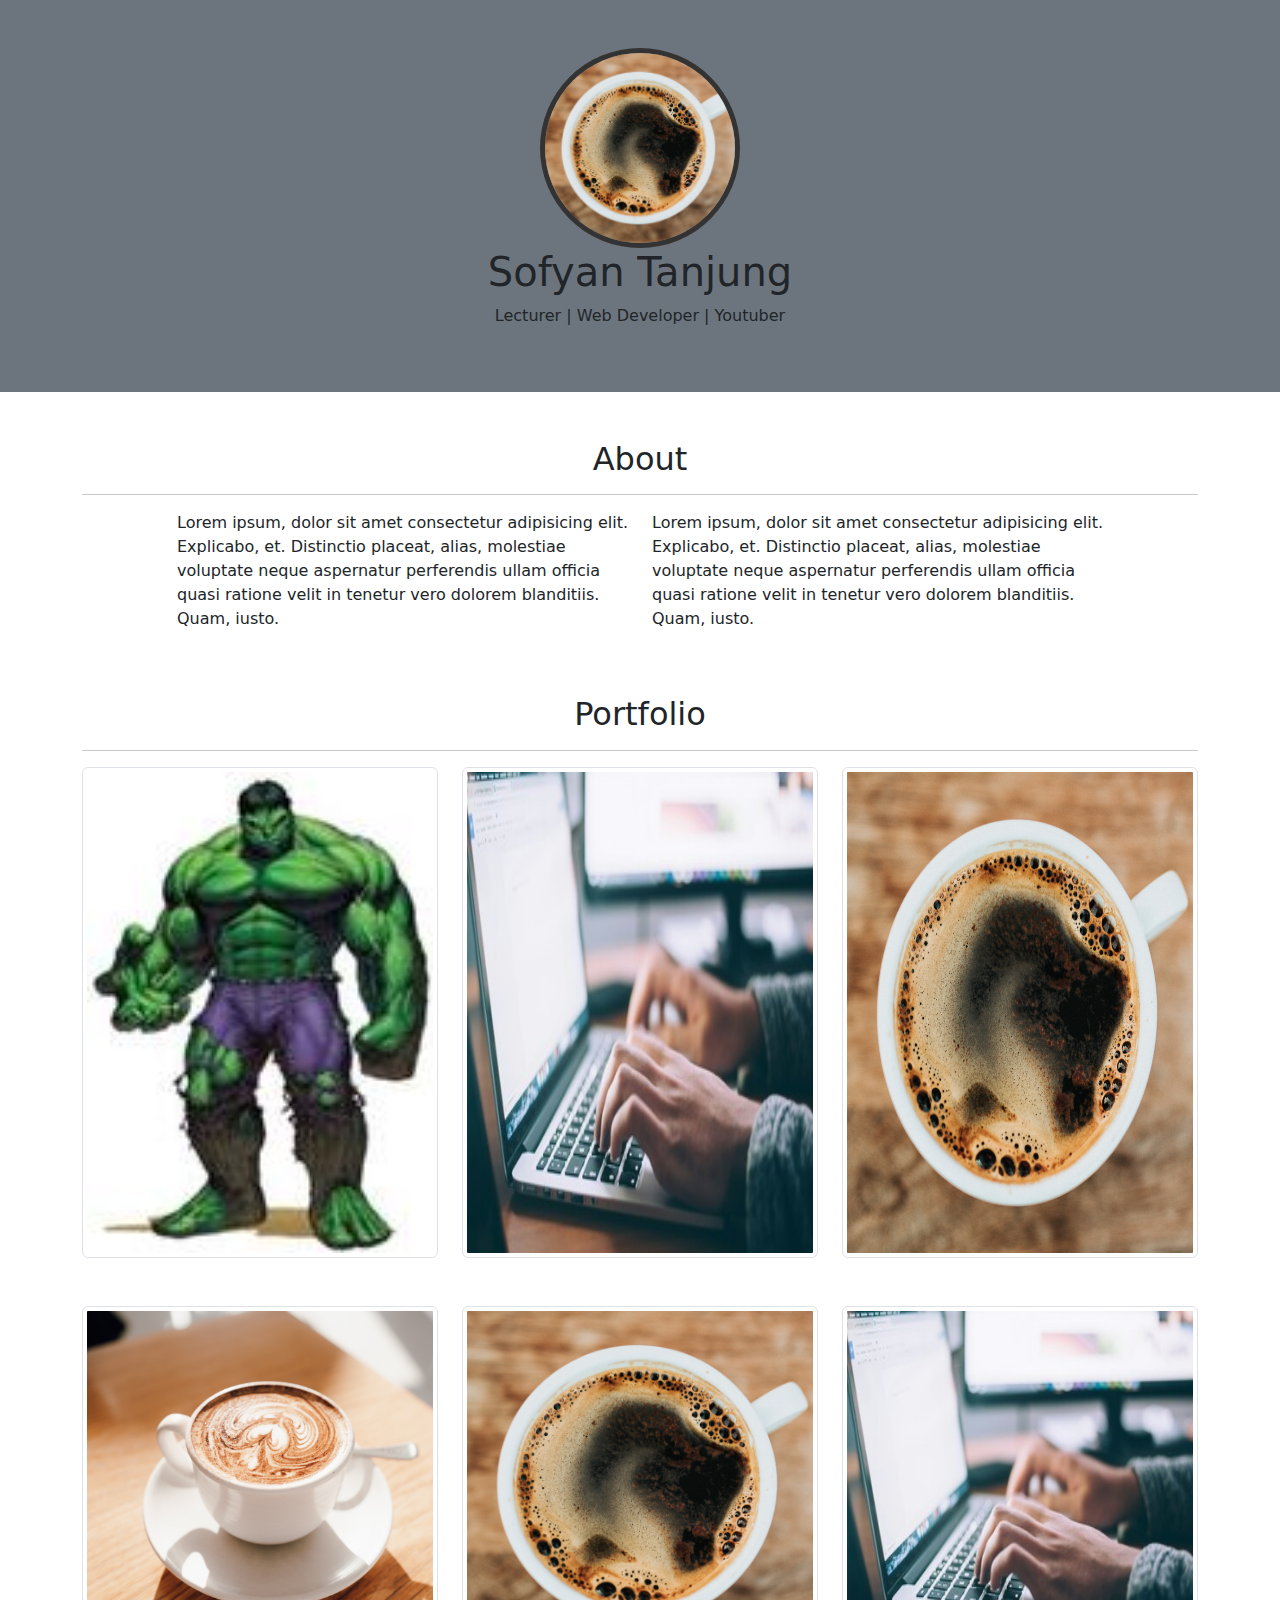
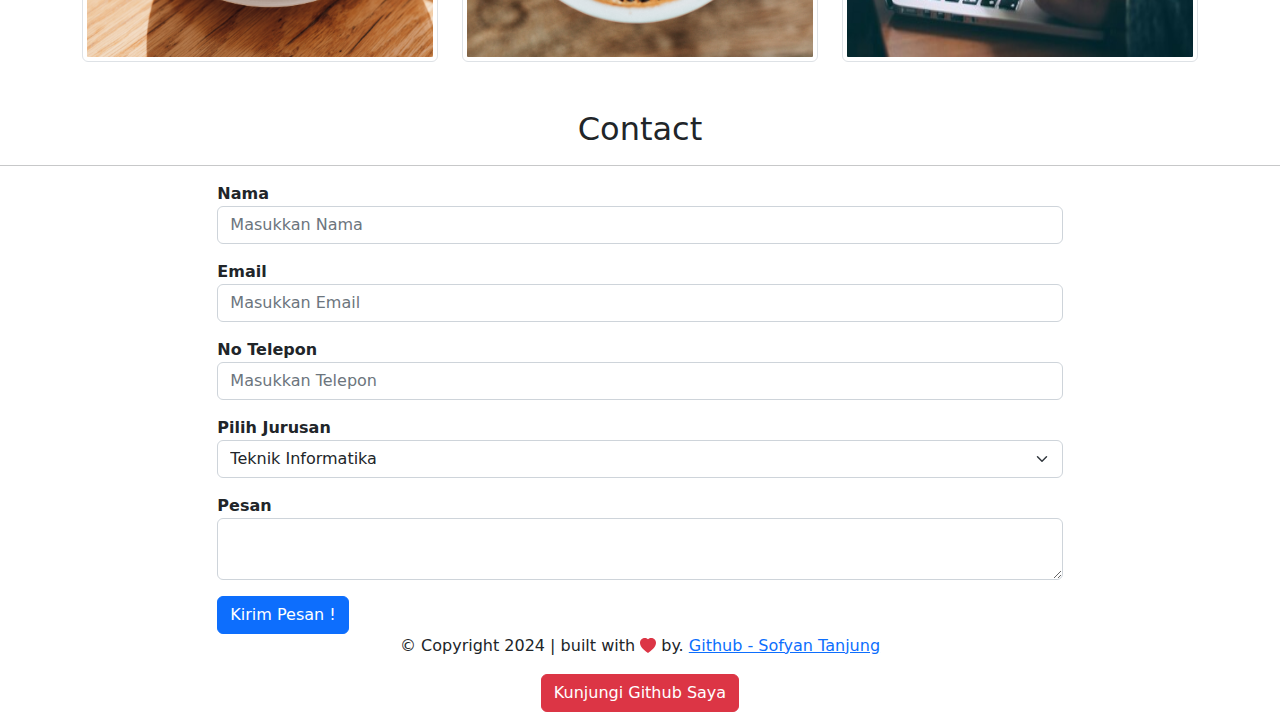
<file: Ngobar1/index.html>
<!DOCTYPE html>
<html lang="en">
<head>
    <meta charset="UTF-8">
    <meta name="viewport" content="width=device-width, initial-scale=1.0">
    <title>My Portfolio</title>
    <link rel="stylesheet" href="../css/bootstrap.min.css">
    <link rel="stylesheet" href="style.css">
</head>
<body>

    <!-- Jumbotron Start -->
     <div class="jumbotron py-5 text-center bg-secondary mb-5">
        <img src="../img/3.jpg" alt="Coffe" role="coffe" class="img-fluid rounded-circle">
        <h1>Sofyan Tanjung</h1>
        <p>Lecturer | Web Developer | Youtuber</p>
    </div>
    <!-- Jumbotron End -->

    <!-- About Start -->
     <section class="about mb-5" id="about">
        <div class="container">
            <div class="row">
                <div class="col-sm-12">
                    <h2 class="text-center">About</h2>
                    <hr class="mx-auto">
                </div>
            </div>

            <div class="row">
                <div class="col-md-5 offset-md-1">
                    <p>Lorem ipsum, dolor sit amet consectetur adipisicing elit. Explicabo, et. Distinctio placeat, alias, molestiae voluptate neque aspernatur perferendis ullam officia quasi ratione velit in tenetur vero dolorem blanditiis. Quam, iusto.</p>
                </div>

                <div class="col-md-5">
                    <p>Lorem ipsum, dolor sit amet consectetur adipisicing elit. Explicabo, et. Distinctio placeat, alias, molestiae voluptate neque aspernatur perferendis ullam officia quasi ratione velit in tenetur vero dolorem blanditiis. Quam, iusto.</p>
                </div>
            </div>
        </div>
     </section>
    <!-- About End -->

    <!-- Portfolio Start -->
     <section class="portfolio mb-5" id="portfolio">
        <div class="container">
            <div class="row">
                <div class="col-md-12">
                    <h2 class="text-center">Portfolio</h2>
                    <hr class="mx-auto">
                </div>
            </div>
            <div class="row mb-5">
                <div class="col-md-4">
                    <a href="">
                        <img src="../img/1.jpg" alt="" class="img-thumbnail w-100 h-100">
                    </a>
                </div>
                <div class="col-md-4">
                    <a href="">
                        <img src="../img/2.jpg" alt="" class="img-thumbnail w-100 h-100">
                    </a>
                </div>
                <div class="col-md-4">
                    <a href="">
                        <img src="../img/3.jpg" alt="" class="img-thumbnail w-100 h-100">
                    </a>
                </div>
            </div>
            <div class="row">
                <div class="col-md-4">
                    <a href="">
                        <img src="../img/4.jpg" alt="" class="img-thumbnail w-100 h-100">
                    </a>
                </div>
                <div class="col-md-4">
                    <a href="">
                        <img src="../img/3.jpg" alt="" class="img-thumbnail w-100 h-100">
                    </a>
                </div>
                <div class="col-md-4">
                    <a href="">
                        <img src="../img/2.jpg" alt="" class="img-thumbnail w-100 h-100">
                    </a>
                </div>
            </div>
        </div>
     </section>
    <!-- Portfolio End -->

    <!-- Contact Start -->
     <section class="contact" id="contact">
        <div class="row">
            <div class="col-md-12">
                <h2 class="text-center">Contact</h2>
                <hr class="mx-auto">
            </div>
        </div>
        <div class="row">
            <div class="col-md-8 offset-md-2">
                <form action="#">
                    <label for="nama" class="fw-bold">Nama</label>
                    <input type="text" class="form-control mb-3" placeholder="Masukkan Nama" id="nama">
                    <label for="email" class="fw-bold">Email</label>
                    <input type="email" class="form-control mb-3" placeholder="Masukkan Email" id="email">
                    <label for="notelp" class="fw-bold">No Telepon</label>
                    <input type="tel" class="form-control mb-3" placeholder="Masukkan Telepon" id="notelp">
                    <label for="jurusan" class="fw-bold">Pilih Jurusan</label>
                    <select name="" id="jurusan" class="form-select mb-3" aria-label="Form select">
                        <option value="Teknik Bangunan">Teknik Bangunan</option>
                        <option selected value="Teknik Informatika">Teknik Informatika</option>
                        <option value="Teknik Elektro">Teknik Elektro</option>
                        <option value="Teknik Kimia">Teknik Kimia</option>
                    </select>
                    <label for="pesan" class="fw-bold">Pesan</label>
                    <textarea name="" id="pesan" class="form-control mb-3"></textarea>
                    <button type="submit" class="btn btn-primary">Kirim Pesan !</button>
                </form>
            </div>
        </div>
     </section>
    <!-- Contact End -->

    <!-- Footer Start -->
     <footer class="w-100 position-absolute">
        <div class="container">
            <div class="row">
                <div class="col-md-12 text-center">
                    <p>&copy; Copyright 2024 | built with <svg xmlns="http://www.w3.org/2000/svg" width="16" height="16" fill="currentColor" class="bi bi-heart-fill text-danger" viewBox="0 0 16 16">
                        <path fill-rule="evenodd" d="M8 1.314C12.438-3.248 23.534 4.735 8 15-7.534 4.736 3.562-3.248 8 1.314"/>
                      </svg> by. <a href="https://github.com/becakdarurat">Github - Sofyan Tanjung</a></p>
                </div>
                <div class="col-md-12 text-center">
                    <a href="https://github.com/becakdarurat" class="btn btn-danger">Kunjungi Github Saya</a>
                </div>
            </div>
        </div>
     </footer>
    <!-- Footer End -->
     
    <script src="../js/bootstrap.min.js"></script>
</body>
</html>
</file>
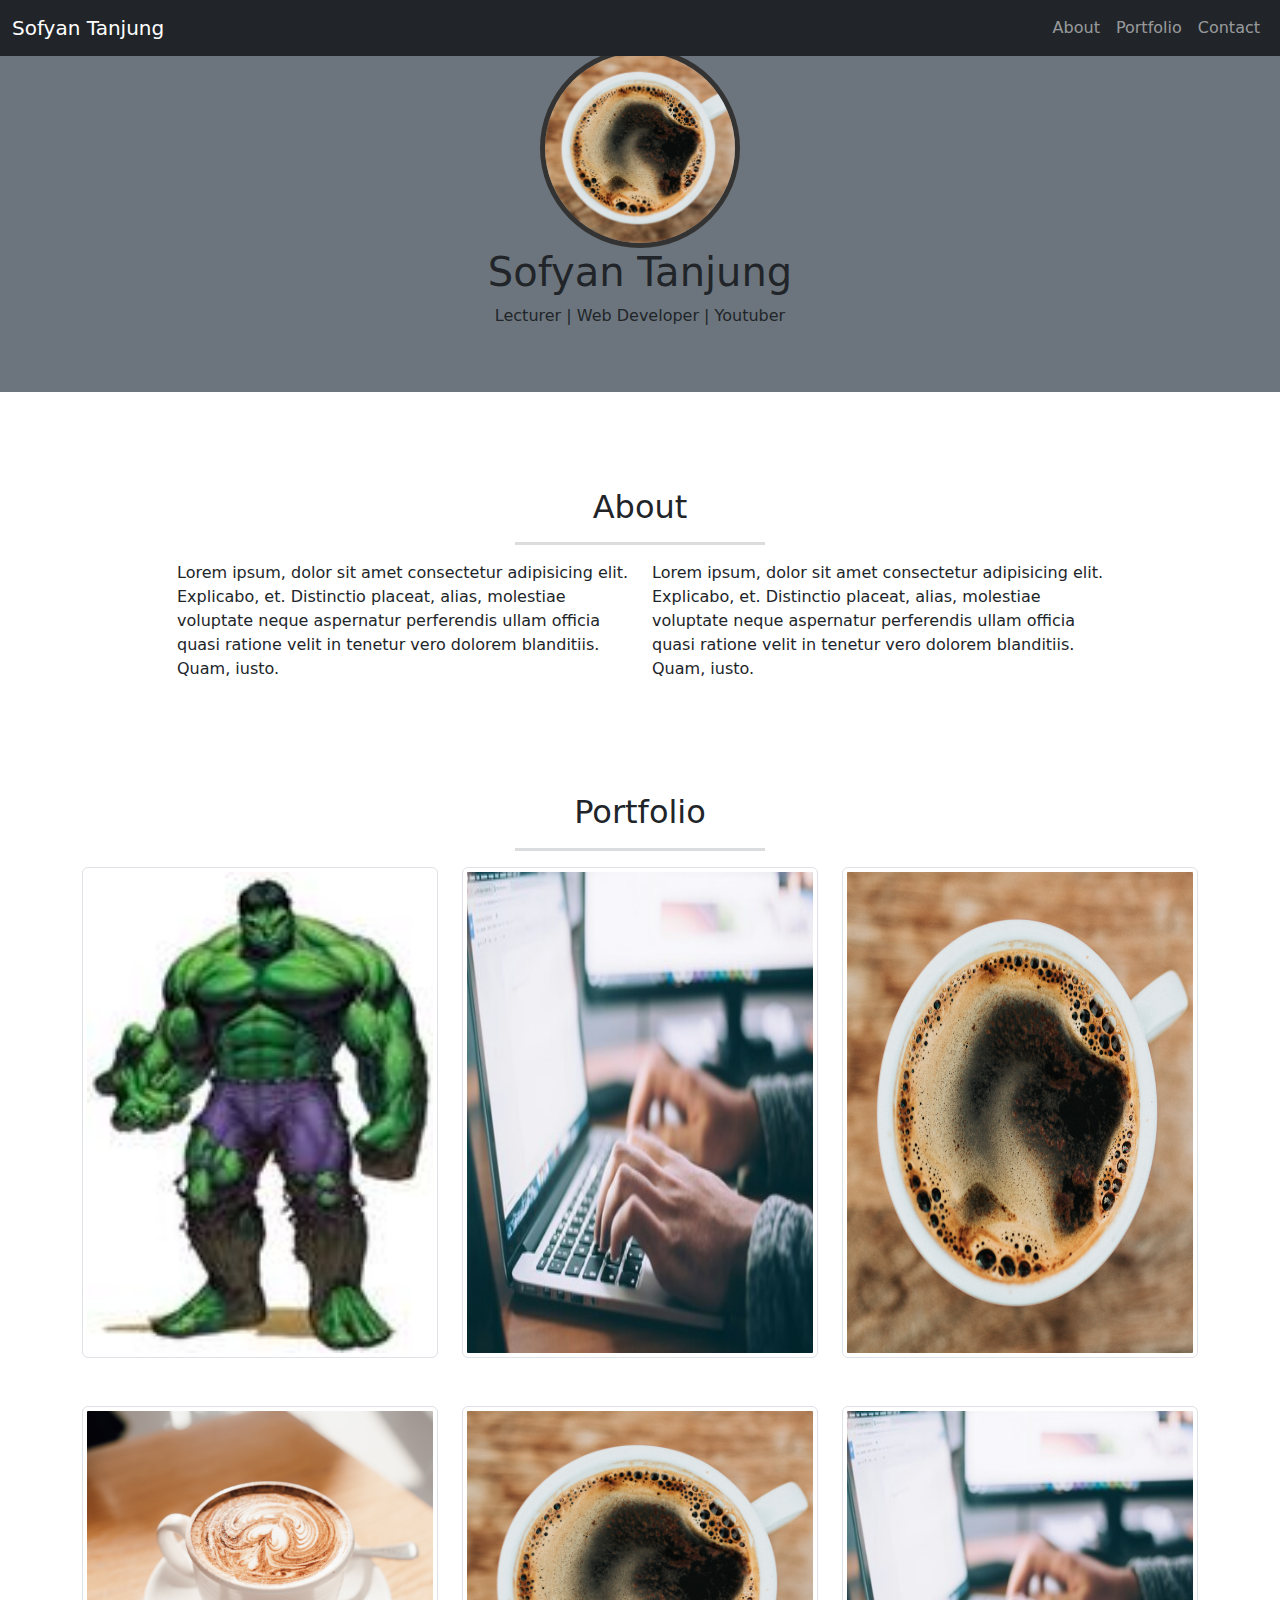
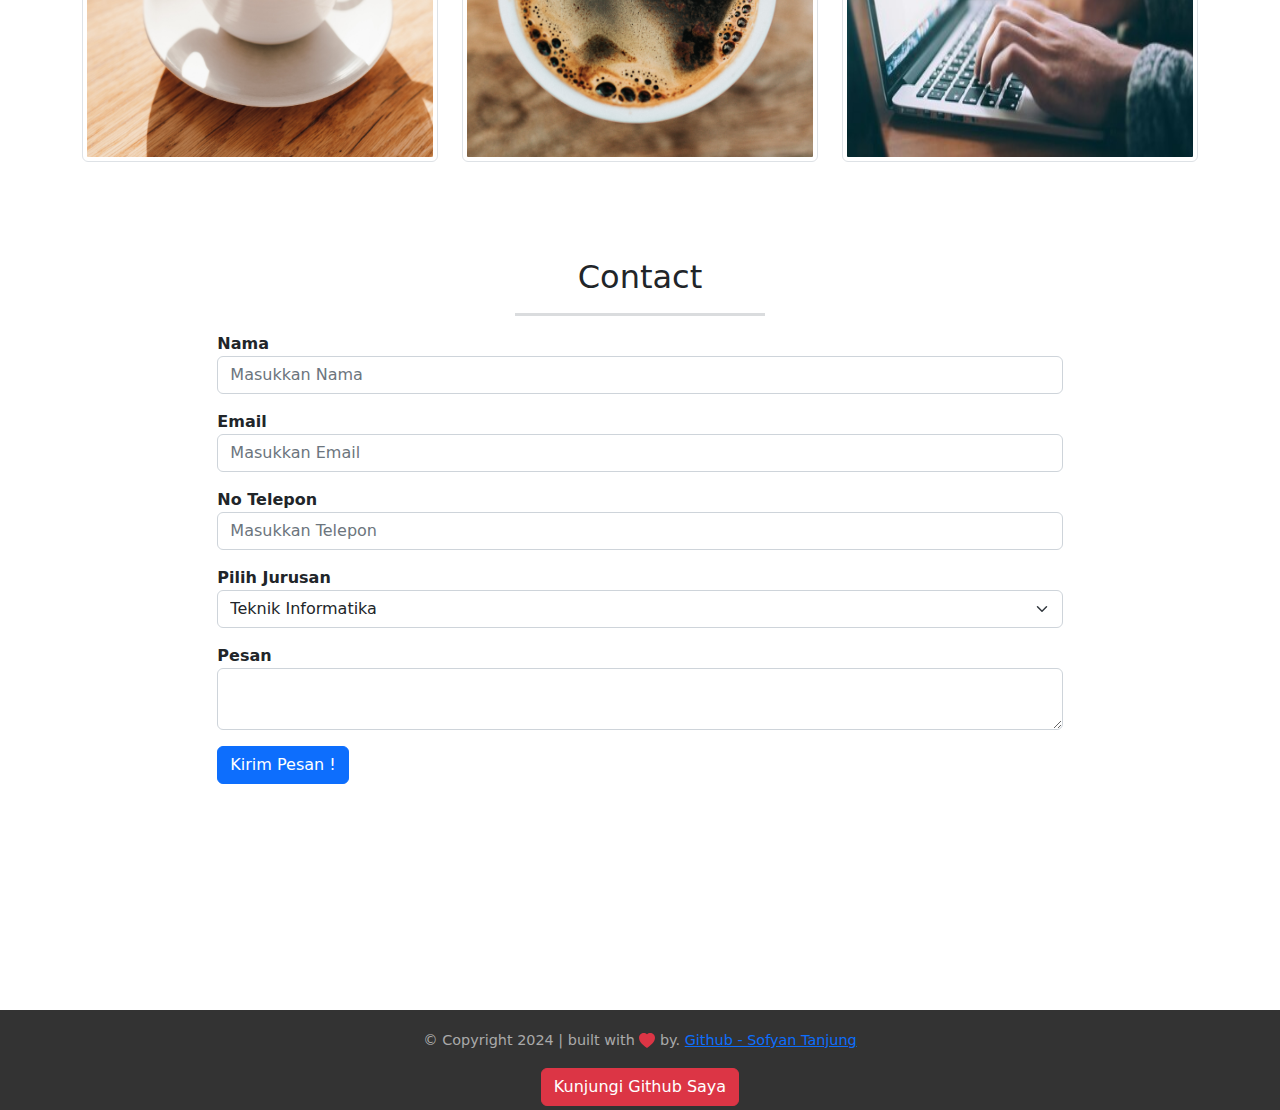
<file: Ngobar2/index.html>
<!DOCTYPE html>
<html lang="en" id="home">
<head>
    <meta charset="UTF-8">
    <meta name="viewport" content="width=device-width, initial-scale=1.0">
    <title>My Portfolio</title>
    <link rel="stylesheet" href="../css/bootstrap.min.css">
    <link rel="stylesheet" href="style.css">
</head>
<body>

    <!-- Navbar Start -->
    <nav class="navbar navbar-expand-lg navbar-dark bg-dark fixed-top">
        <div class="container-fluid">
          <a class="navbar-brand" href="#home">Sofyan  
       Tanjung</a>
          <button class="navbar-toggler" type="button" data-bs-toggle="collapse" data-bs-target="#navbarNav" aria-controls="navbarNav"  
       aria-expanded="false" aria-label="Toggle navigation">
            <span class="navbar-toggler-icon"></span>
          </button>

          <div class="collapse navbar-collapse" id="navbarNav">
            <ul class="navbar-nav ms-auto">
              <li class="nav-item">
                <a class="nav-link" aria-current="page" href="#about">About</a>
              </li>
              <li class="nav-item">
                <a class="nav-link" href="#portfolio">Portfolio</a>
              </li>
              <li class="nav-item">
                <a class="nav-link" href="#contact">Contact</a>
              </li>
            </ul>
          </div>
        </div>
      </nav>   
    <!-- Navbar End -->

    <!-- Jumbotron Start -->
     <div class="jumbotron py-5 text-center bg-secondary mb-5">
        <img src="../img/3.jpg" alt="Coffe" role="coffe" class="img-fluid rounded-circle">
        <h1>Sofyan Tanjung</h1>
        <p>Lecturer | Web Developer | Youtuber</p>
    </div>
    <!-- Jumbotron End -->

    <!-- About Start -->
     <section class="about mb-5 pt-5" id="about">
        <div class="container">
            <div class="row">
                <div class="col-sm-12">
                    <h2 class="text-center">About</h2>
                    <hr class="mx-auto">
                </div>
            </div>

            <div class="row">
                <div class="col-md-5 offset-md-1">
                    <p>Lorem ipsum, dolor sit amet consectetur adipisicing elit. Explicabo, et. Distinctio placeat, alias, molestiae voluptate neque aspernatur perferendis ullam officia quasi ratione velit in tenetur vero dolorem blanditiis. Quam, iusto.</p>
                </div>

                <div class="col-md-5">
                    <p>Lorem ipsum, dolor sit amet consectetur adipisicing elit. Explicabo, et. Distinctio placeat, alias, molestiae voluptate neque aspernatur perferendis ullam officia quasi ratione velit in tenetur vero dolorem blanditiis. Quam, iusto.</p>
                </div>
            </div>
        </div>
     </section>
    <!-- About End -->

    <!-- Portfolio Start -->
     <section class="portfolio mb-5 pt-5" id="portfolio">
        <div class="container">
            <div class="row">
                <div class="col-md-12">
                    <h2 class="text-center">Portfolio</h2>
                    <hr class="mx-auto">
                </div>
            </div>
            <div class="row mb-5">
                <div class="col-md-4">
                    <a href="">
                        <img src="../img/1.jpg" alt="" class="img-thumbnail w-100 h-100">
                    </a>
                </div>
                <div class="col-md-4">
                    <a href="">
                        <img src="../img/2.jpg" alt="" class="img-thumbnail w-100 h-100">
                    </a>
                </div>
                <div class="col-md-4">
                    <a href="">
                        <img src="../img/3.jpg" alt="" class="img-thumbnail w-100 h-100">
                    </a>
                </div>
            </div>
            <div class="row">
                <div class="col-md-4">
                    <a href="">
                        <img src="../img/4.jpg" alt="" class="img-thumbnail w-100 h-100">
                    </a>
                </div>
                <div class="col-md-4">
                    <a href="">
                        <img src="../img/3.jpg" alt="" class="img-thumbnail w-100 h-100">
                    </a>
                </div>
                <div class="col-md-4">
                    <a href="">
                        <img src="../img/2.jpg" alt="" class="img-thumbnail w-100 h-100">
                    </a>
                </div>
            </div>
        </div>
     </section>
    <!-- Portfolio End -->

    <!-- Contact Start -->
     <section class="contact pt-5" id="contact">
        <div class="row">
            <div class="col-md-12">
                <h2 class="text-center">Contact</h2>
                <hr class="mx-auto">
            </div>
        </div>
        <div class="row">
            <div class="col-md-8 col-sm-8 offset-md-2 offset-sm-2">
                <form action="#">
                    <label for="nama" class="fw-bold">Nama</label>
                    <input type="text" class="form-control mb-3" placeholder="Masukkan Nama" id="nama">
                    <label for="email" class="fw-bold">Email</label>
                    <input type="email" class="form-control mb-3" placeholder="Masukkan Email" id="email">
                    <label for="notelp" class="fw-bold">No Telepon</label>
                    <input type="tel" class="form-control mb-3" placeholder="Masukkan Telepon" id="notelp">
                    <label for="jurusan" class="fw-bold">Pilih Jurusan</label>
                    <select name="" id="jurusan" class="form-select mb-3" aria-label="Form select">
                        <option value="Teknik Bangunan">Teknik Bangunan</option>
                        <option selected value="Teknik Informatika">Teknik Informatika</option>
                        <option value="Teknik Elektro">Teknik Elektro</option>
                        <option value="Teknik Kimia">Teknik Kimia</option>
                    </select>
                    <label for="pesan" class="fw-bold">Pesan</label>
                    <textarea name="" id="pesan" class="form-control mb-3"></textarea>
                    <button type="submit" class="btn btn-primary">Kirim Pesan !</button>
                </form>
            </div>
        </div>
     </section>
    <!-- Contact End -->

    <!-- Footer Start -->
     <footer class="w-100 position-absolute">
        <div class="container">
            <div class="row">
                <div class="col-md-12 text-center">
                    <p>&copy; Copyright 2024 | built with <svg xmlns="http://www.w3.org/2000/svg" width="16" height="16" fill="currentColor" class="bi bi-heart-fill text-danger" viewBox="0 0 16 16">
                        <path fill-rule="evenodd" d="M8 1.314C12.438-3.248 23.534 4.735 8 15-7.534 4.736 3.562-3.248 8 1.314"/>
                      </svg> by. <a href="https://github.com/becakdarurat">Github - Sofyan Tanjung</a></p>
                </div>
                <div class="col-md-12 text-center">
                    <a href="https://github.com/becakdarurat" class="btn btn-danger">Kunjungi Github Saya</a>
                </div>
            </div>
        </div>
     </footer>
    <!-- Footer End -->
     
    <script src="../js/bootstrap.min.js"></script>
</body>
</html>
</file>
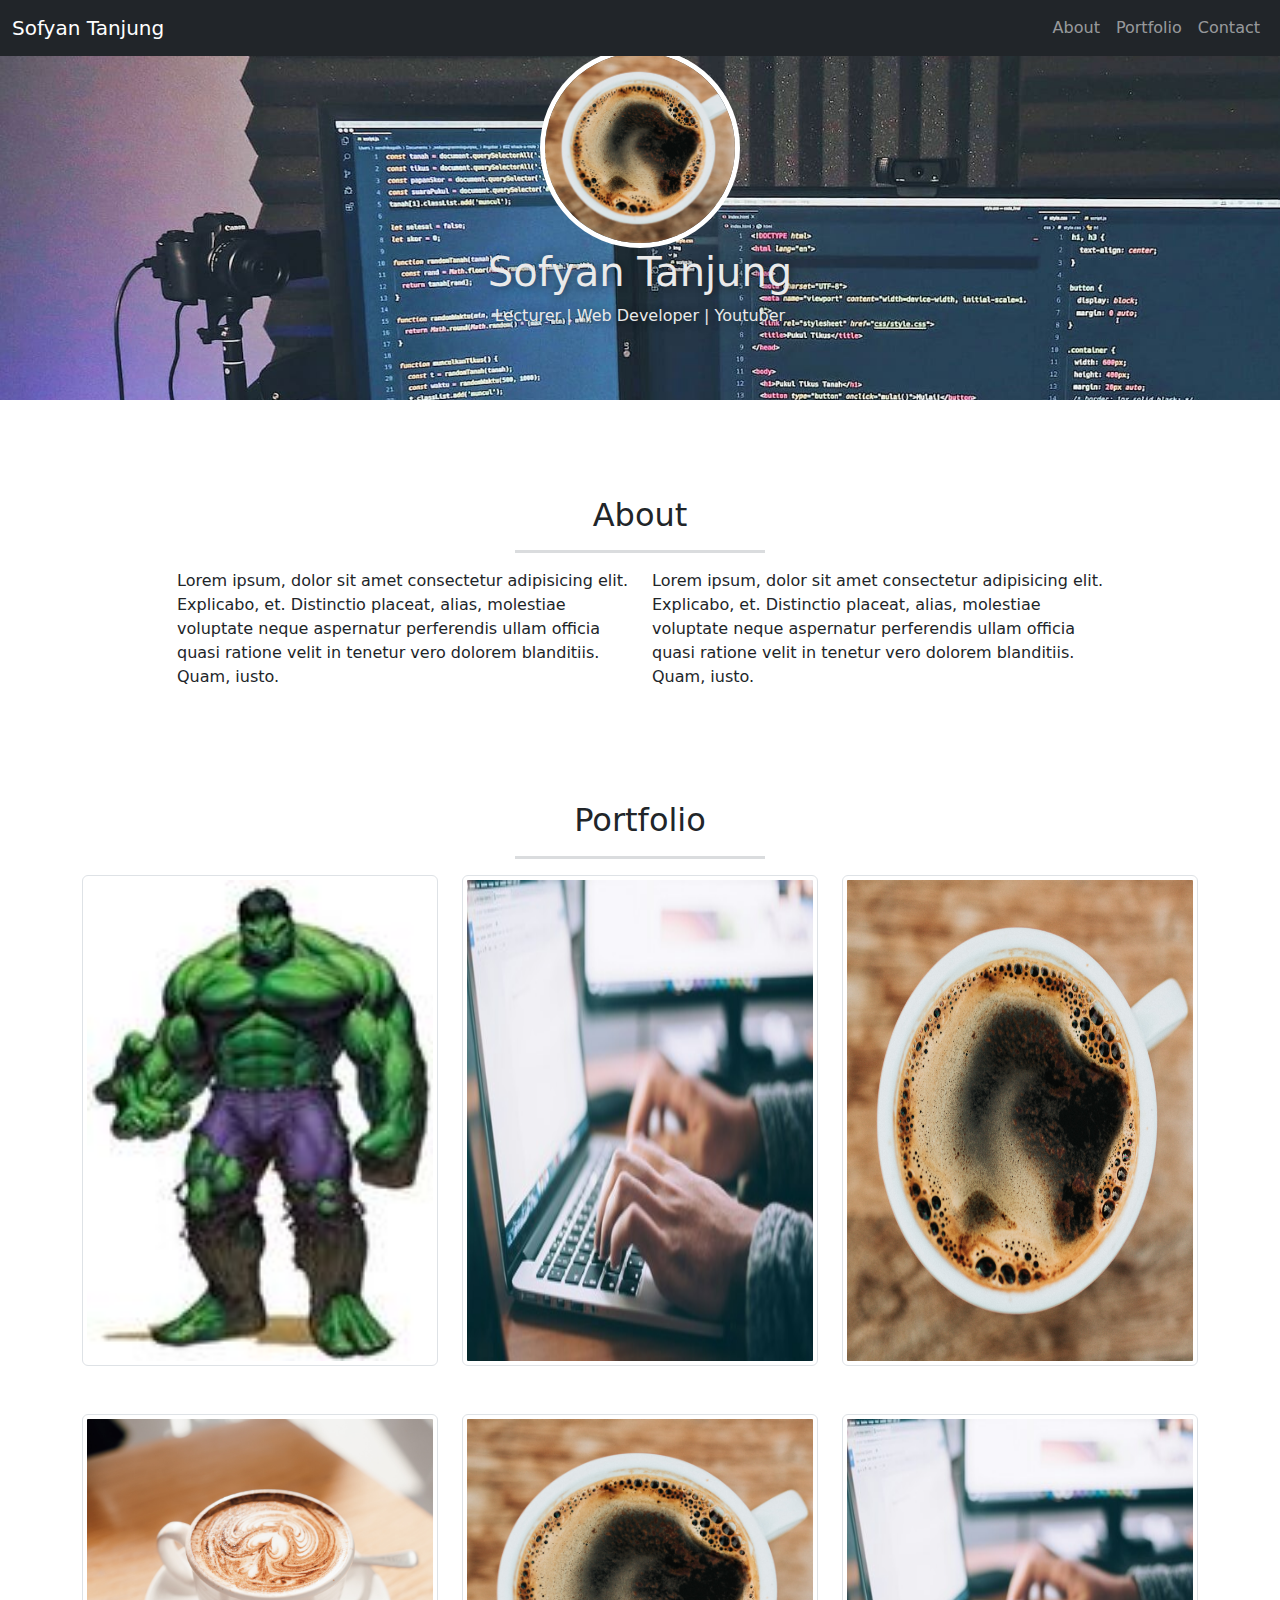
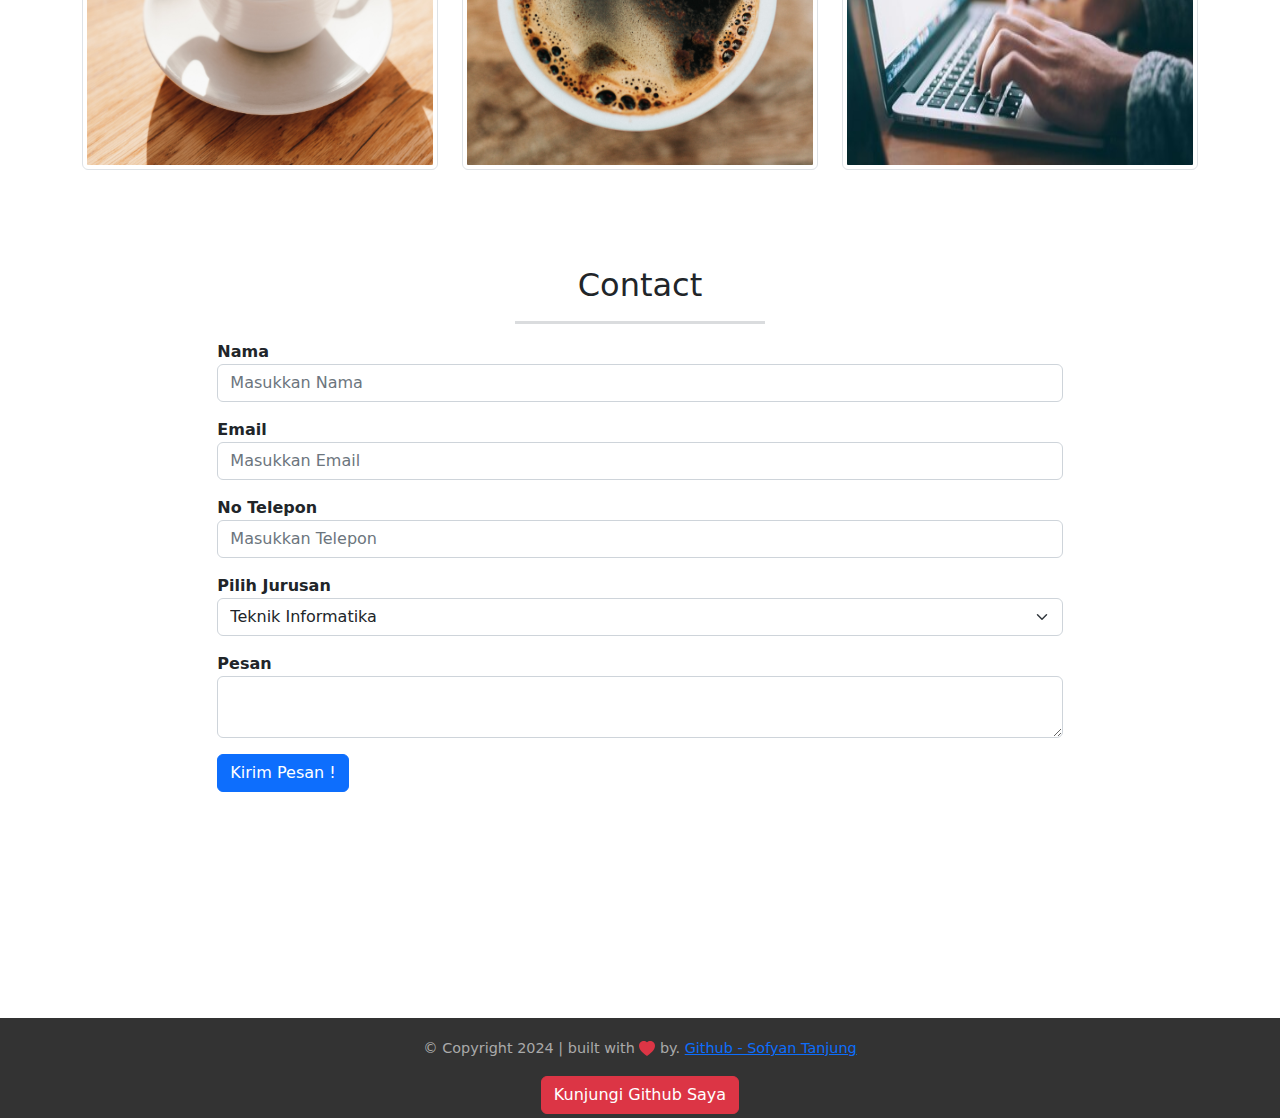
<file: Ngobar3/index.html>
<!DOCTYPE html>
<html lang="en" id="home">
<head>
    <meta charset="UTF-8">
    <meta name="viewport" content="width=device-width, initial-scale=1.0">
    <title>My Portfolio</title>
    <link rel="stylesheet" href="../css/bootstrap.min.css">
    <link rel="stylesheet" href="style.css">
</head>
<body>

    <!-- Navbar Start -->
    <nav class="navbar navbar-expand-lg navbar-dark bg-dark fixed-top">
        <div class="container-fluid">
          <a class="navbar-brand" href="#home">Sofyan  
       Tanjung</a>
          <button class="navbar-toggler" type="button" data-bs-toggle="collapse" data-bs-target="#navbarNav" aria-controls="navbarNav"  
       aria-expanded="false" aria-label="Toggle navigation">
            <span class="navbar-toggler-icon"></span>
          </button>

          <div class="collapse navbar-collapse" id="navbarNav">
            <ul class="navbar-nav ms-auto">
              <li class="nav-item">
                <a class="nav-link" aria-current="page" href="#about">About</a>
              </li>
              <li class="nav-item">
                <a class="nav-link" href="#portfolio">Portfolio</a>
              </li>
              <li class="nav-item">
                <a class="nav-link" href="#contact">Contact</a>
              </li>
            </ul>
          </div>
        </div>
      </nav>   
    <!-- Navbar End -->

    <!-- Jumbotron Start -->
     <div class="jumbotron py-5 text-center bg-secondary mb-5">
        <img src="../img/3.jpg" alt="Coffe" role="coffe" class="img-fluid rounded-circle">
        <h1>Sofyan Tanjung</h1>
        <p>Lecturer | Web Developer | Youtuber</p>
    </div>
    <!-- Jumbotron End -->

    <!-- About Start -->
     <section class="about mb-5 pt-5" id="about">
        <div class="container">
            <div class="row">
                <div class="col-sm-12">
                    <h2 class="text-center">About</h2>
                    <hr class="mx-auto">
                </div>
            </div>

            <div class="row">
                <div class="col-md-5 offset-md-1">
                    <p>Lorem ipsum, dolor sit amet consectetur adipisicing elit. Explicabo, et. Distinctio placeat, alias, molestiae voluptate neque aspernatur perferendis ullam officia quasi ratione velit in tenetur vero dolorem blanditiis. Quam, iusto.</p>
                </div>

                <div class="col-md-5">
                    <p>Lorem ipsum, dolor sit amet consectetur adipisicing elit. Explicabo, et. Distinctio placeat, alias, molestiae voluptate neque aspernatur perferendis ullam officia quasi ratione velit in tenetur vero dolorem blanditiis. Quam, iusto.</p>
                </div>
            </div>
        </div>
     </section>
    <!-- About End -->

    <!-- Portfolio Start -->
     <section class="portfolio mb-5 pt-5" id="portfolio">
        <div class="container">
            <div class="row">
                <div class="col-md-12">
                    <h2 class="text-center">Portfolio</h2>
                    <hr class="mx-auto">
                </div>
            </div>
            <div class="row mb-5">
                <div class="col-md-4">
                    <a href="">
                        <img src="../img/1.jpg" alt="" class="img-thumbnail w-100 h-100">
                    </a>
                </div>
                <div class="col-md-4">
                    <a href="">
                        <img src="../img/2.jpg" alt="" class="img-thumbnail w-100 h-100">
                    </a>
                </div>
                <div class="col-md-4">
                    <a href="">
                        <img src="../img/3.jpg" alt="" class="img-thumbnail w-100 h-100">
                    </a>
                </div>
            </div>
            <div class="row">
                <div class="col-md-4">
                    <a href="">
                        <img src="../img/4.jpg" alt="" class="img-thumbnail w-100 h-100">
                    </a>
                </div>
                <div class="col-md-4">
                    <a href="">
                        <img src="../img/3.jpg" alt="" class="img-thumbnail w-100 h-100">
                    </a>
                </div>
                <div class="col-md-4">
                    <a href="">
                        <img src="../img/2.jpg" alt="" class="img-thumbnail w-100 h-100">
                    </a>
                </div>
            </div>
        </div>
     </section>
    <!-- Portfolio End -->

    <!-- Contact Start -->
     <section class="contact pt-5" id="contact">
        <div class="row">
            <div class="col-md-12">
                <h2 class="text-center">Contact</h2>
                <hr class="mx-auto">
            </div>
        </div>
        <div class="row">
            <div class="col-md-8 col-sm-8 offset-md-2 offset-sm-2">
                <form action="#">
                    <label for="nama" class="fw-bold">Nama</label>
                    <input type="text" class="form-control mb-3" placeholder="Masukkan Nama" id="nama">
                    <label for="email" class="fw-bold">Email</label>
                    <input type="email" class="form-control mb-3" placeholder="Masukkan Email" id="email">
                    <label for="notelp" class="fw-bold">No Telepon</label>
                    <input type="tel" class="form-control mb-3" placeholder="Masukkan Telepon" id="notelp">
                    <label for="jurusan" class="fw-bold">Pilih Jurusan</label>
                    <select name="" id="jurusan" class="form-select mb-3" aria-label="Form select">
                        <option value="Teknik Bangunan">Teknik Bangunan</option>
                        <option selected value="Teknik Informatika">Teknik Informatika</option>
                        <option value="Teknik Elektro">Teknik Elektro</option>
                        <option value="Teknik Kimia">Teknik Kimia</option>
                    </select>
                    <label for="pesan" class="fw-bold">Pesan</label>
                    <textarea name="" id="pesan" class="form-control mb-3"></textarea>
                    <button type="submit" class="btn btn-primary">Kirim Pesan !</button>
                </form>
            </div>
        </div>
     </section>
    <!-- Contact End -->

    <!-- Footer Start -->
     <footer class="w-100 position-absolute">
        <div class="container">
            <div class="row">
                <div class="col-md-12 text-center">
                    <p>&copy; Copyright 2024 | built with <svg xmlns="http://www.w3.org/2000/svg" width="16" height="16" fill="currentColor" class="bi bi-heart-fill text-danger" viewBox="0 0 16 16">
                        <path fill-rule="evenodd" d="M8 1.314C12.438-3.248 23.534 4.735 8 15-7.534 4.736 3.562-3.248 8 1.314"/>
                      </svg> by. <a href="https://github.com/becakdarurat">Github - Sofyan Tanjung</a></p>
                </div>
                <div class="col-md-12 text-center">
                    <a href="https://github.com/becakdarurat" class="btn btn-danger">Kunjungi Github Saya</a>
                </div>
            </div>
        </div>
     </footer>
    <!-- Footer End -->
     
    <script src="../js/script.js"></script>
    <script src="../js/bootstrap.min.js"></script>
</body>
</html>
</file>
<file: Ngobar1/style.css>
.jumbotron img {
    width: 200px;
    border: 5px solid #333;
}
</file>
<file: Ngobar2/style.css>
html {
    position: relative;
}
body {
    margin-bottom: 100px;
}
.jumbotron img {
    width: 200px;
    border: 5px solid #333;
}
hr {
    width: 250px;
    border-top: 3px solid #6c757d;
}
.contact {
    min-height: 800px;
}
footer {
    background-color: #333;
    height: 100px;
}
footer p {
    color: #aaa;
    font-size: 0.9rem;
    padding-top: 20px;
}
</file>
<file: Ngobar3/style.css>
html {
    position: relative;
}
body {
    margin-bottom: 100px;
    overflow-x: hidden;
}
.jumbotron {
    height: 400px;
    background-image: url('../img/5.jpg');
    background-attachment: fixed;
    background-size: cover;
    background-position: 0 -30px;
    color: #eaeaea;
}
.jumbotron img {
    width: 200px;
    border: 5px solid #fff;
}
.jumbotron h1, .jumbotron p {
    text-shadow: 1px 1px 10px rgba(0, 0, 0, .5);
}
hr {
    width: 250px;
    border-top: 3px solid #6c757d;
}
.contact {
    min-height: 800px;
}
footer {
    background-color: #333;
    height: 100px;
}
footer p {
    color: #aaa;
    font-size: 0.9rem;
    padding-top: 20px;
}
</file>
